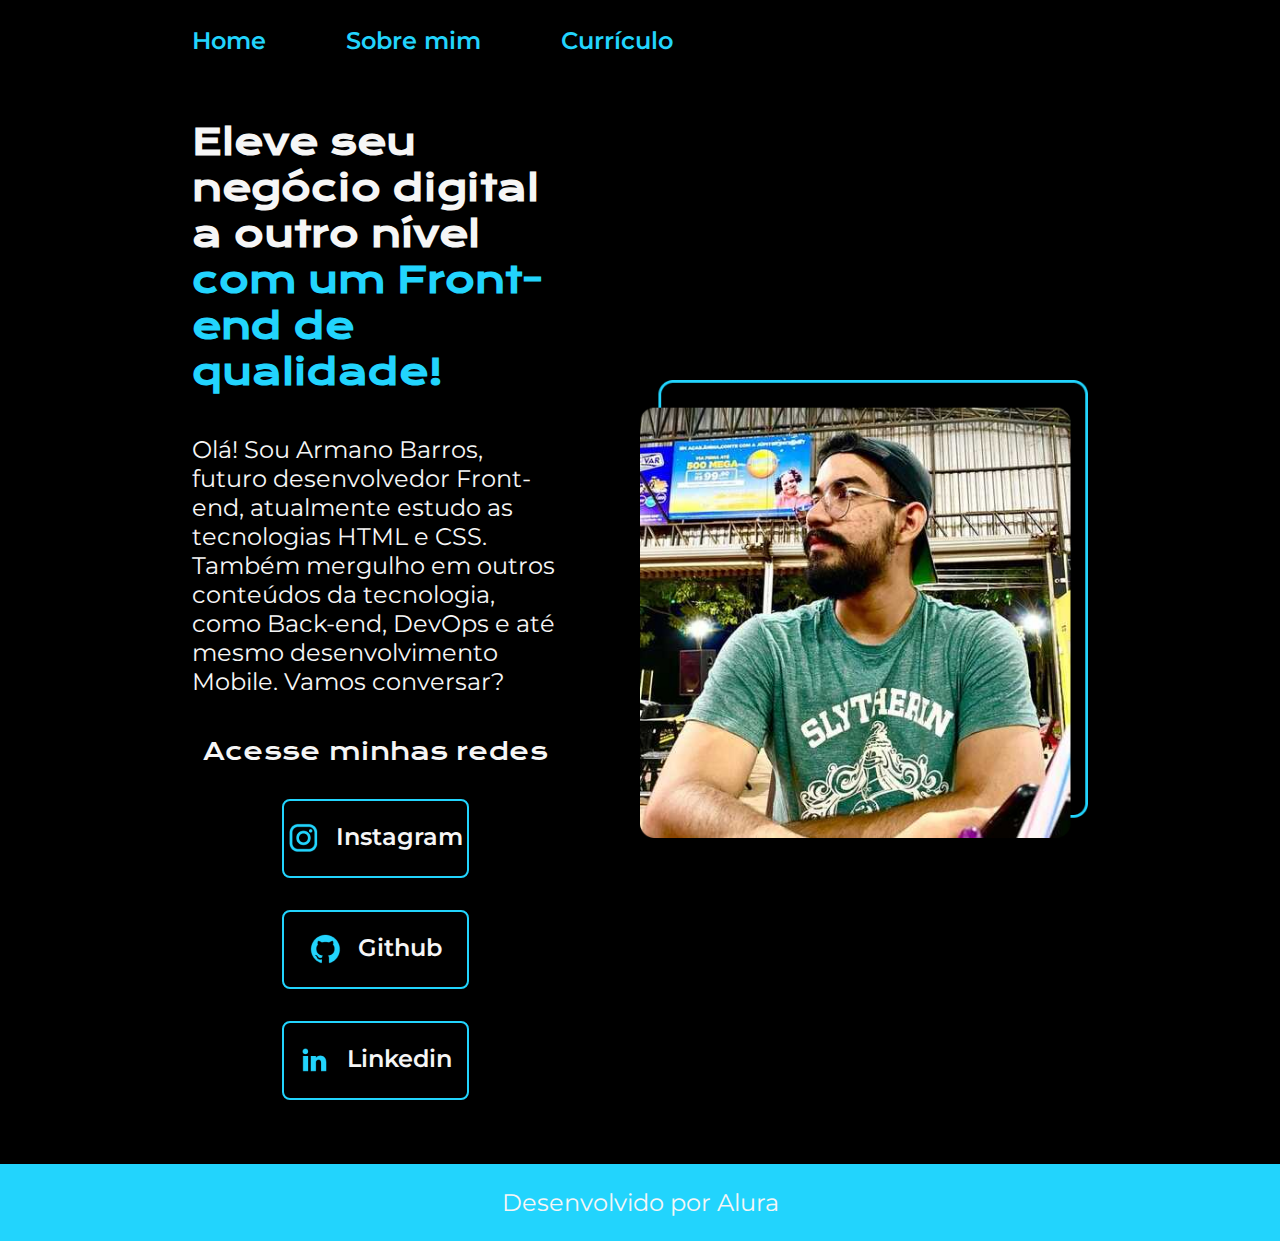
<file: index.html>
<!DOCTYPE html>
<html lang="pt-br">
<head>
    <meta charset="UTF-8">
    <meta http-equiv="X-UA-Compatible" content="IE=edge">
    <meta name="viewport" content="width=device-width, initial-scale=1.0">
    <title>Portfolio</title>
    <link rel="stylesheet" href="styles/style.css">
</head>
<body>
    <header class="cabecalho">
        <nav class="cabecalho-menu">
            <a class="cabecalho-menu-link" href="index.html">Home</a>
            <a class="cabecalho-menu-link" href="pages/about.html">Sobre mim</a>
            <a class="cabecalho-menu-link" href="pages/curriculo.html">Currículo</a>
        </nav>
    </header>
    <main class="apresentacao">
        <section class="apresentacao-conteudo">
            <h1 class="apresentacao-conteudo-titulo">Eleve seu negócio digital a outro nível <strong class="titulo-destaque">com um Front-end de qualidade!</strong></h1>
            <p class="apresentacao-conteudo-texto">Olá! Sou Armano Barros, futuro desenvolvedor Front-end, atualmente estudo as tecnologias HTML e CSS. Também mergulho em outros conteúdos da tecnologia, como Back-end, DevOps e até mesmo desenvolvimento Mobile. Vamos conversar?</p>

            <div class="apresentacao-links">
                <h2 class="apresentacao-links-subtitulo">Acesse minhas redes</h2>
                <a target="_blank" class="apresentacao-links-navegacao" href="https://instagram.com/armano_alves" >
                    <img src="assets/instagram.png" alt="">
                    Instagram</a>
                <a target="_blank" class="apresentacao-links-navegacao" href="https://github.com/armanoalves">
                    <img src="assets/github.png" alt="">
                    Github</a>
                <a target="_blank" class="apresentacao-links-navegacao" href="https://www.linkedin.com/in/armano-barros-alves-junior/">
                    <img src="assets/linkedin.png" alt="">
                    Linkedin</a>
            </div>
        </section>
        <img class="apresentacao-imagem" src="assets/image.png" alt="Fotografia da Joana Santos programando">

    </main>
    <footer class="rodape">
        Desenvolvido por Alura
    </footer>
</body>
</html>
</file>
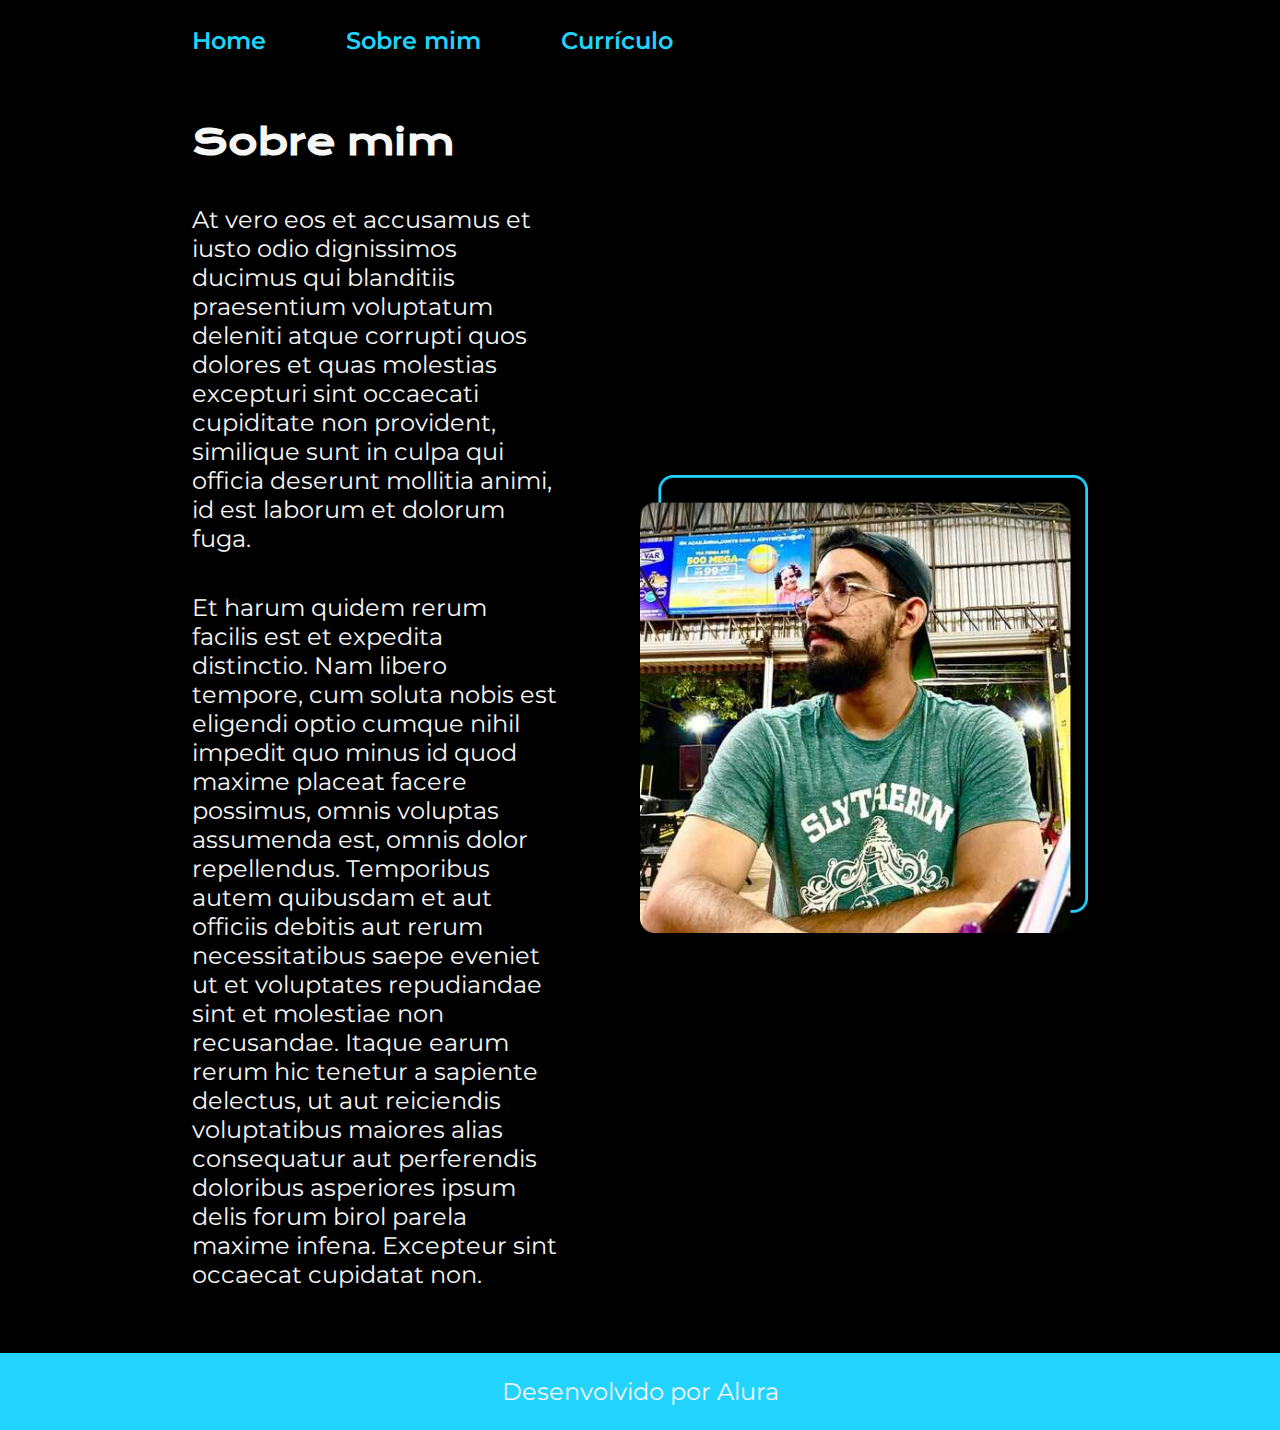
<file: pages/about.html>
<!DOCTYPE html>
<html lang="pt-br">
<head>
    <meta charset="UTF-8">
    <meta http-equiv="X-UA-Compatible" content="IE=edge">
    <meta name="viewport" content="width=device-width, initial-scale=1.0">
    <title>Sobre mim</title>
    <link rel="stylesheet" href="../styles/style.css">
</head>
<body>
    <header class="cabecalho">
        <nav class="cabecalho-menu">
            <a class="cabecalho-menu-link" href="../index.html">Home</a>
            <a class="cabecalho-menu-link" href="about.html">Sobre mim</a>
            <a class="cabecalho-menu-link" href="curriculo.html">Currículo</a>
        </nav>
    </header>
    <main class="apresentacao">
        <section class="apresentacao-conteudo">
            <h1 class="apresentacao-conteudo-titulo">Sobre mim</h1>
            <p class="apresentacao-conteudo-texto">At vero eos et accusamus et iusto odio dignissimos ducimus qui blanditiis praesentium voluptatum deleniti atque corrupti quos dolores et quas molestias excepturi sint occaecati cupiditate non provident, similique sunt in culpa qui officia deserunt mollitia animi, id est laborum et dolorum fuga.
            </p>
            
            <p class="apresentacao-conteudo-texto">Et harum quidem rerum facilis est et expedita distinctio. Nam libero tempore, cum soluta nobis est eligendi optio cumque nihil impedit quo minus id quod maxime placeat facere possimus, omnis voluptas assumenda est, omnis dolor repellendus. Temporibus autem quibusdam et aut officiis debitis aut rerum necessitatibus saepe eveniet ut et voluptates repudiandae sint et molestiae non recusandae. Itaque earum rerum hic tenetur a sapiente delectus, ut aut reiciendis voluptatibus maiores alias consequatur aut perferendis doloribus asperiores ipsum delis forum birol parela maxime infena. Excepteur sint occaecat cupidatat non.</p>
        </section>
        <img class="apresentacao-imagem" src="../assets/image.png" alt="Fotografia da Joana Santos programando">
    </main>
    <footer class="rodape">
        Desenvolvido por Alura
    </footer>
</body>
</html>
</file>
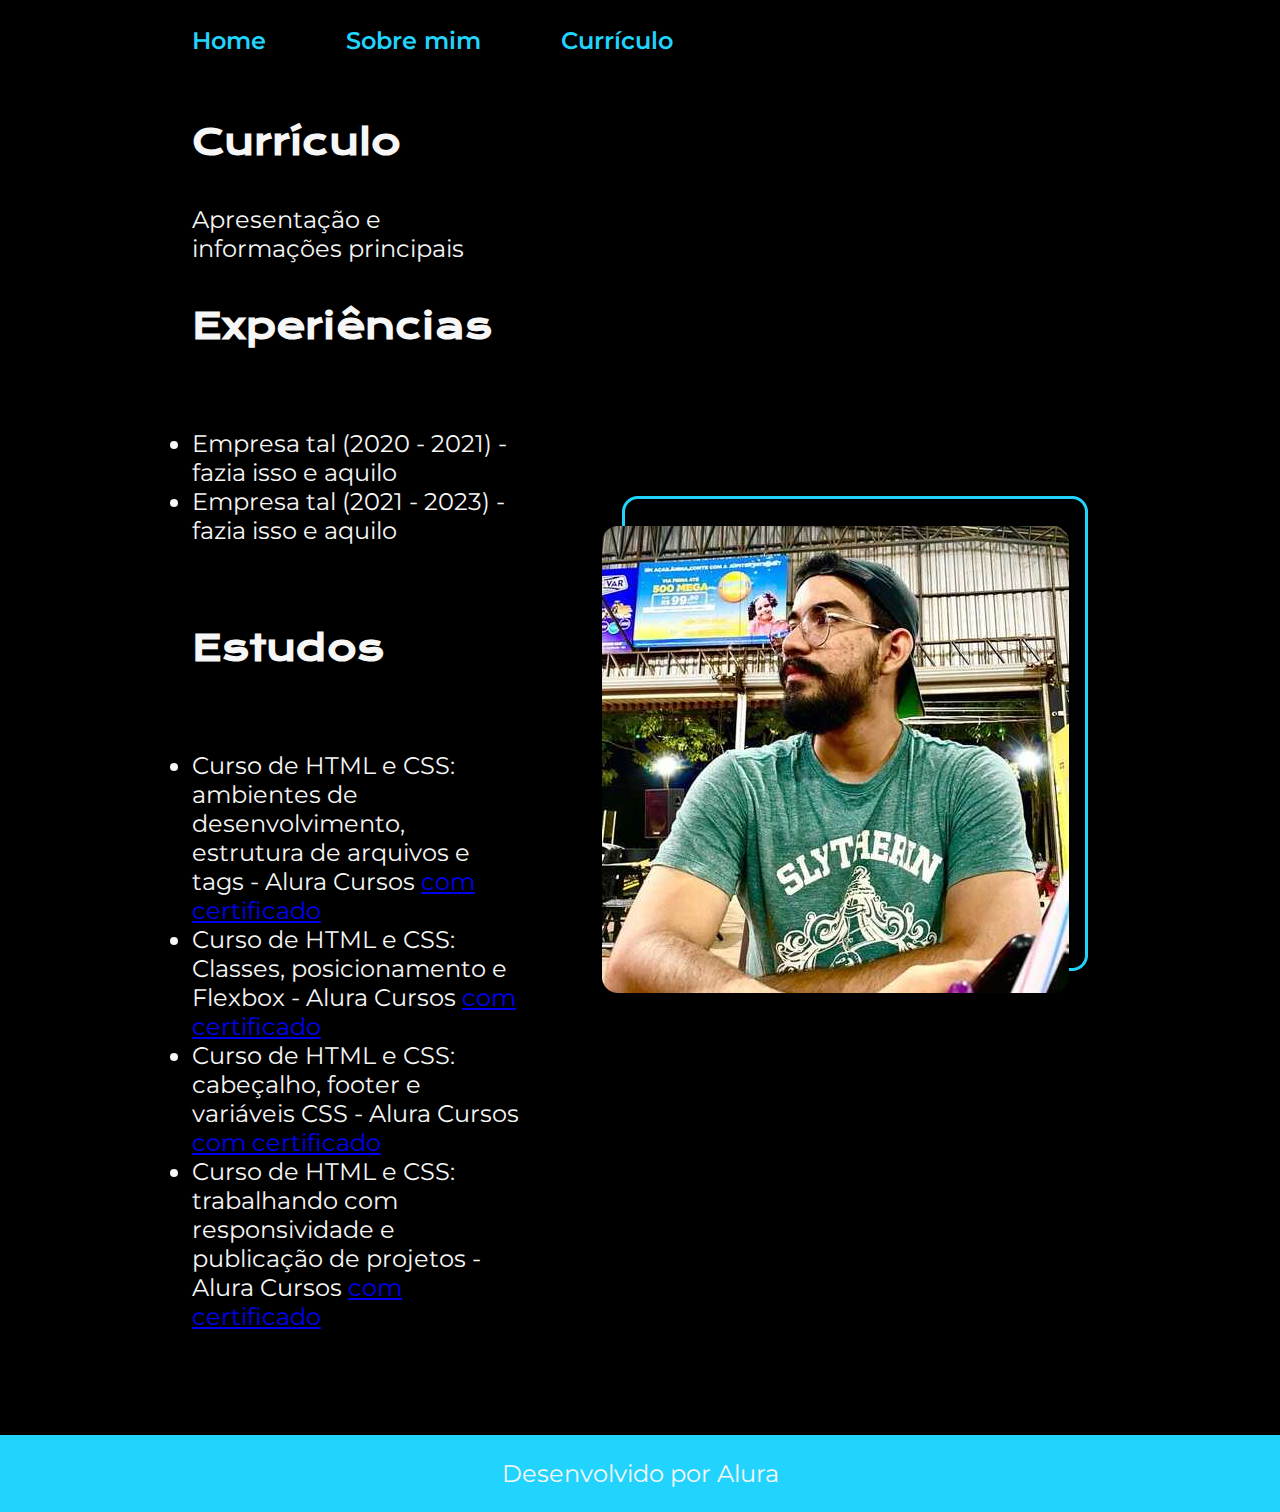
<file: pages/curriculo.html>
<!DOCTYPE html>
<html lang="pt-br">
<head>
    <meta charset="UTF-8">
    <meta http-equiv="X-UA-Compatible" content="IE=edge">
    <meta name="viewport" content="width=device-width, initial-scale=1.0">
    <title>Curriculo</title>
    <link rel="stylesheet" href="../styles/style.css">
</head>
<body>
    <header class="cabecalho">
        <nav class="cabecalho-menu">
            <a class="cabecalho-menu-link" href="../index.html">Home</a>
            <a class="cabecalho-menu-link" href="about.html">Sobre mim</a>
            <a class="cabecalho-menu-link" href="curriculo.html">Currículo</a>
        </nav>
    </header>
    <main class="apresentacao">
        <section class="apresentacao-conteudo">
            <h1 class="apresentacao-conteudo-titulo">Currículo</h1>
            <p class="apresentacao-conteudo-texto">
                Apresentação e informações principais
            </p>
            <h2 class="apresentacao-conteudo-titulo">Experiências</h2>
            <p class="apresentacao-conteudo-texto">
            <ul class="apresentacao-conteudo-texto">
                <li> Empresa tal (2020 - 2021) - fazia isso e aquilo </li>
                <li> Empresa tal (2021 - 2023) - fazia isso e aquilo </li>
            </ul>
            </p>
            <h2 class="apresentacao-conteudo-titulo">Estudos</h2>
            <p class="apresentacao-conteudo-texto">
            <ul class="apresentacao-conteudo-texto">
                <li>Curso de HTML e CSS: ambientes de desenvolvimento, estrutura de arquivos e tags - Alura Cursos <a href="https://cursos.alura.com.br/certificate/748b79cd-e332-4005-8dec-aa1f72b59081">com certificado</a> </li>
                <li>Curso de HTML e CSS: Classes, posicionamento e Flexbox - Alura Cursos <a href="https://cursos.alura.com.br/certificate/fc8b83ab-50ca-4230-9cd1-1435800a33b9">com certificado</a></li>
                <li>Curso de HTML e CSS: cabeçalho, footer e variáveis CSS - Alura Cursos <a href="https://cursos.alura.com.br/certificate/33731fa1-70a9-47d3-a28b-aa7af080399c">com certificado</a></li>
                <li>Curso de HTML e CSS: trabalhando com responsividade e publicação de projetos - Alura Cursos <a href="https://cursos.alura.com.br/certificate/af070b44-c1d0-44a8-a843-1904c51865cb">com certificado</a></li>
            </ul>
            </p>    
        </section>
        <img src="../assets/image.png" alt="Foto pessoal">
    </main> 
    <footer class="rodape">
        Desenvolvido por Alura
    </footer>
</body>
</html>
</file>
<file: styles/style.css>
@import url('https://fonts.googleapis.com/css2?family=Krona+One&family=Montserrat:wght@400;600&display=swap');

:root {
    --cor-primaria: #000000;
    --cor-secundaria: #F6F6F6;
    --cor-terciaria: #22D4FD;
    --cor-hover: #272727;

    --fonte-primaria: 'Krona One', sans-serif;
    --fonte-secundaria: 'Montserrat', sans-serif;
}

* {
    margin: 0;
    padding: 0; 
}

body { 
    background-color: var(--cor-primaria);
    color: var(--cor-secundaria);
}

.cabecalho {
    padding: 2% 0% 0% 15%;
}

.cabecalho-menu {
    display: flex;
    gap: 80px;
}

.cabecalho-menu-link {
    font-family: var(--fonte-secundaria);
    font-size: 1.5rem;
    font-weight: 600;
    color: var(--cor-terciaria);
    text-decoration: none;
}

.apresentacao { 
    padding: 5% 15%;
    display: flex;
    align-items: center;
    justify-content: space-between;
    gap: 82px;
}

.apresentacao-conteudo {
    width: 50%;
    display: flex;
    flex-direction: column;
    gap: 40px;
}

.apresentacao-conteudo-titulo {
    font-size: 2.25rem; 
    font-family: var(--fonte-primaria);
}


.apresentacao-conteudo-texto {
    font-size: 1.5rem;
    font-family: var(--fonte-secundaria);
}

.titulo-destaque { 
    color: var(--cor-terciaria);
}

.apresentacao-links {
    display: flex;
    flex-direction: column;
    justify-content: space-between;
    align-items: center;
    gap: 32px;
}

.apresentacao-links-subtitulo {
    font-family: var(--fonte-primaria);
    font-weight: 400;
    font-size: 1.5rem;
}

.apresentacao-links-navegacao {
    display: flex;
    justify-content: center;
    gap: 16px;
    border: 2px solid var(--cor-terciaria);
    width: 50%;
    text-align: center;
    border-radius: 8px;
    font-size: 1.5rem;
    font-weight: 600;
    padding: 21.5px 0;
    text-decoration: none;
    color: var(--cor-secundaria);
    font-family: var(--fonte-secundaria);
}

.apresentacao-links-navegacao:hover {
    background-color: var(--cor-hover);
}

.apresentacao-imagem {
    width: 50%;
}

.rodape {
    padding: 24px;
    color: var(--cor--primaria);
    background-color: var(--cor-terciaria);
    text-align: center;
    font-family: var(--fonte-secundaria);
    font-size: 1.5rem;
    font-weight: 400;
}

@media (max-width: 1200px) {
    .cabecalho {
        padding: 10%;
    }

    .cabecalho-menu {
        justify-content: center;
    }

    .apresentacao {
        flex-direction: column-reverse;
        padding: 5%;
    }

    .apresentacao-conteudo {
        width: auto;
    }

}
</file>
